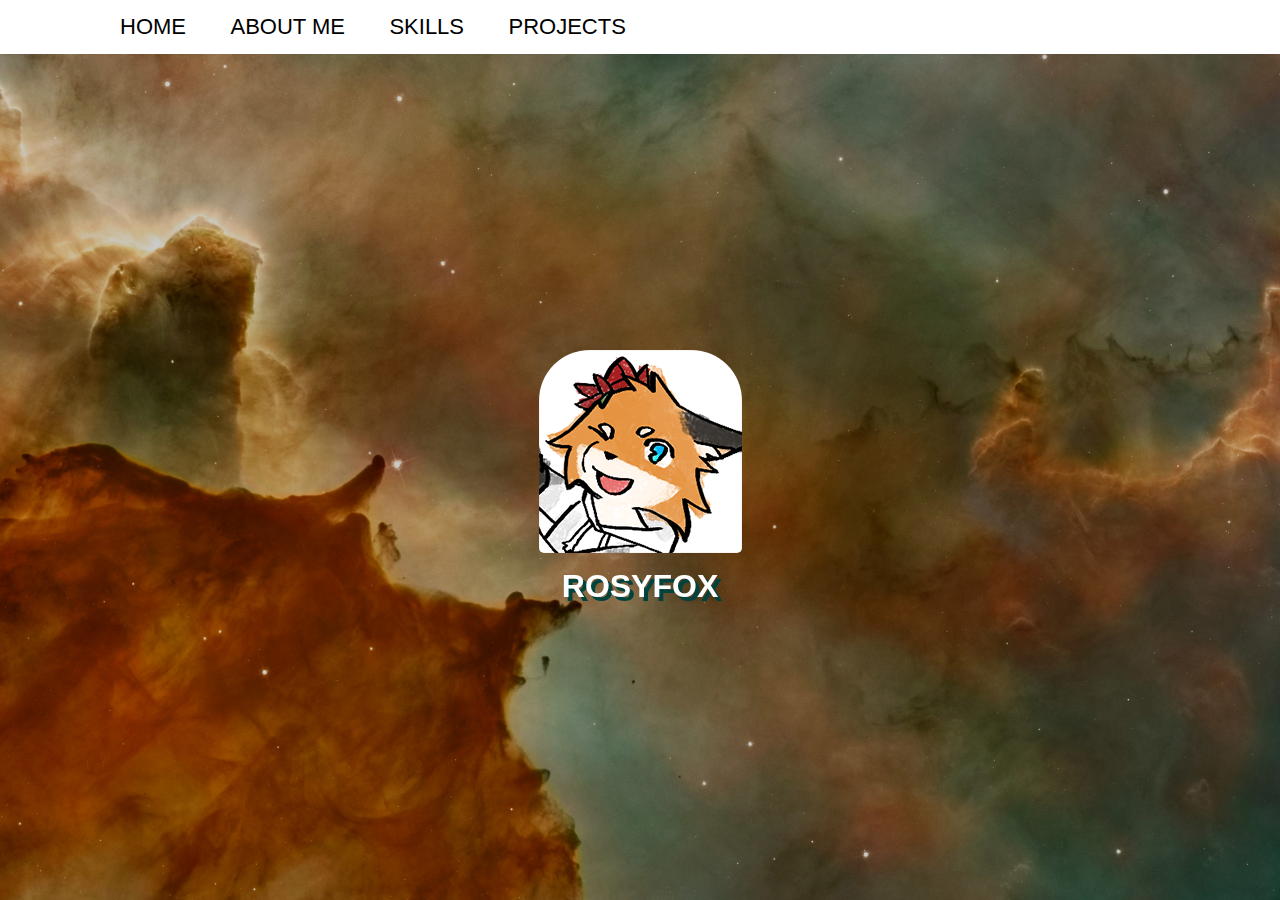
<file: index.html>
<!--test-->
<!DOCTYPE html>
<html lang="en">
    <head>
        <meta charset="UTF-8">
        <meta name="viewport" content="width=device-width, initial-scale=1.0">
        <link href="style.css" rel="stylesheet">
        <title>RosyfoxPortfolio</title>
    </head>
    <body>
        <header class="header">
            <nav class="navbar">
                <a href="index.html">HOME</a>
                <a href="about.html">ABOUT ME</a>
                <a href="skills.html">SKILLS</a>
                <a href="projects.html">PROJECTS</a>
            </nav>
        </header>
        <main>
            <div class="container">
                <div class="frontPage">
                    <div class="frontPageRosy">
                        <img src="assets/FrontPageRosy.png" alt="Rosyfox Image">
                    </div>
                    <div class="line"></div>
                    <div class="heading">
                        <h1>ROSYFOX</h1>
                    </div>
                </div>
            </div>  
        </main>  
    </body>
</html>
</file>
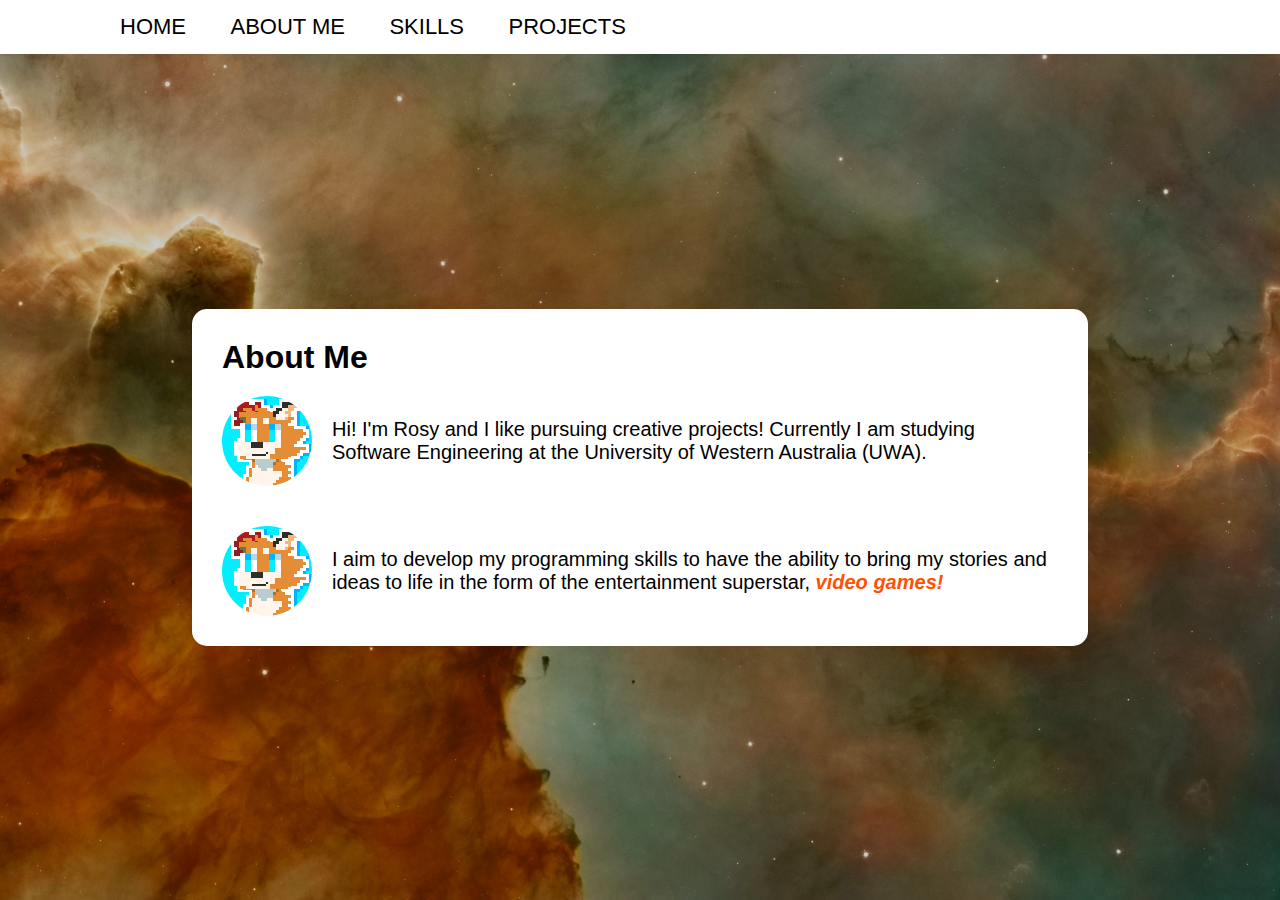
<file: about.html>
<!--test-->
<!DOCTYPE html>
<html lang="en">
    <head>
        <meta charset="UTF-8">
        <meta name="viewport" content="width=device-width, initial-scale=1.0">
        <link href="style.css" rel="stylesheet">
        <title>RosyfoxPortfolio</title>
    </head>
    <body>
        <header class="header">
            <nav class="navbar">
                <a href="index.html">HOME</a>
                <a href="about.html">ABOUT ME</a>
                <a href="skills.html">SKILLS</a>
                <a href="projects.html">PROJECTS</a>
            </nav>
        </header>
        <main>
            <div class="content">
                <h1>About Me</h1>
                <div class="dialogue1">
                    <div class="avatarContainer"><img class="avatar" src="assets/RosyIcon.png" alt="RosyIcon"></div>
                    <div class="text">
                        <p>Hi! I'm Rosy and I like pursuing creative projects! Currently I am
                            studying Software Engineering at the University of Western Australia
                            (UWA).</p>
                    </div>
                </div>
                <div class="dialogue2">
                    <div class="avatarContainer"><img class="avatar" src="assets/RosyIcon.png" alt="RosyIcon"></div>
                    <div class="text">
                        <p>I aim to develop my programming skills to have the ability to bring my
                            stories and ideas to life in the form of the entertainment superstar, <span style="color: rgb(255, 81, 0);font-weight:bold;font-style:italic">video games!</span></p>
                    </div>
                </div>
            </div>
        </main> 
    </body>
</html>
</file>
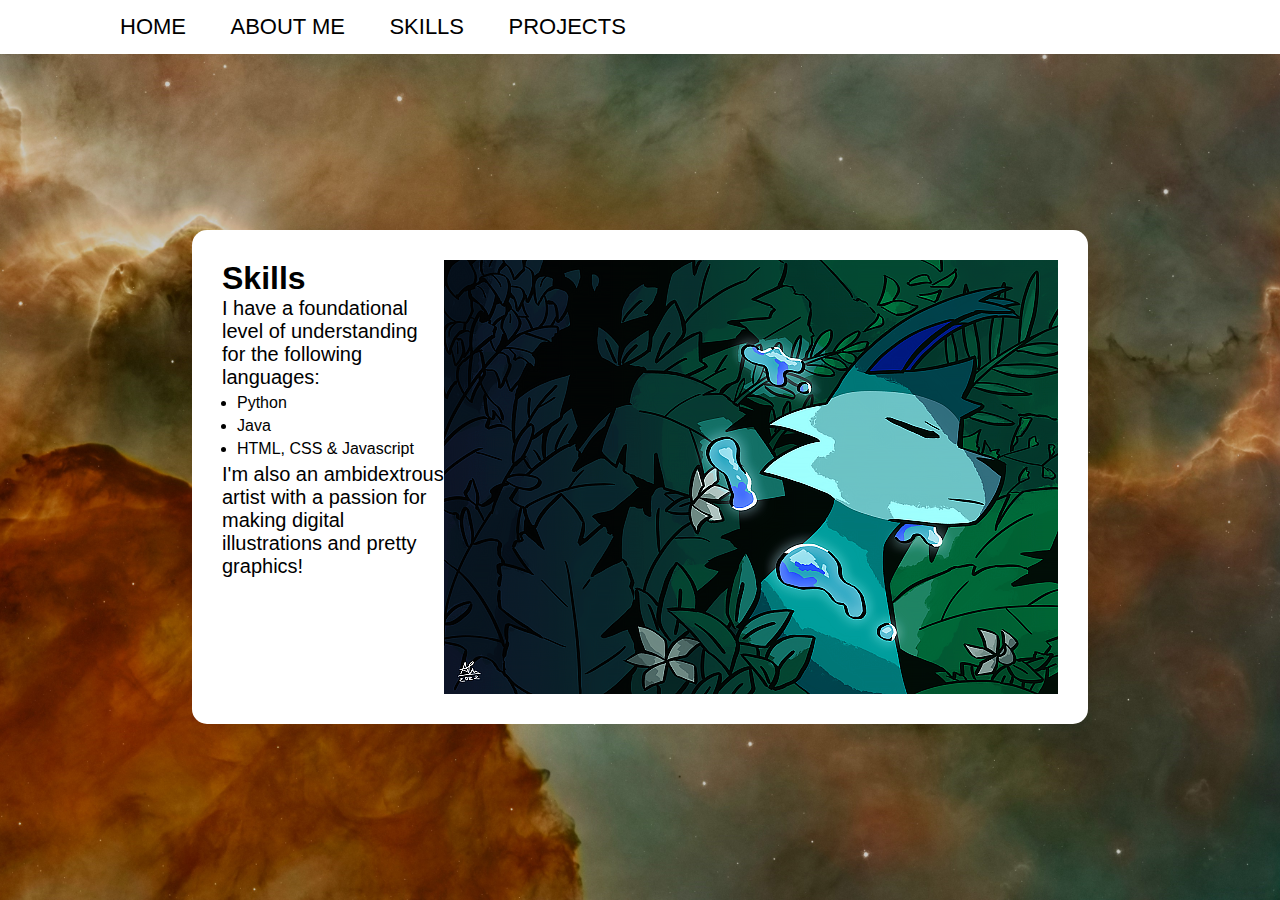
<file: skills copy.html>
<!--test-->
<!DOCTYPE html>
<html lang="en">
    <head>
        <meta charset="UTF-8">
        <meta name="viewport" content="width=device-width, initial-scale=1.0">
        <link href="style.css" rel="stylesheet">
        <title>RosyfoxPortfolio</title>
    </head>
    <body>
        <header class="header">
            <nav class="navbar">
                <a href="index.html">HOME</a>
                <a href="about.html">ABOUT ME</a>
                <a href="skills.html">SKILLS</a>
                <a href="projects.html">PROJECTS</a>
            </nav>
        </header>
        <main>
            <div class="content2">
                <div class ="boxie">
                    <h1>Skills</h1>
                    <p>I have a foundational level of understanding for the following languages:</p>
                    <div class="skillsBox">
                        <ul>
                            <li>Python</li>
                            <li>Java</li>
                            <li>HTML, CSS & Javascript</li>
                        </ul>
                    </div>
                    <p>I'm also an ambidextrous artist with a passion for making digital illustrations and pretty graphics!</p>
                </div>
                <div class="gallery">
                    <img src="assets/placeholder.png">
                </div>
            </div>
        </main>  
    </body>
</html>
</file>
<file: style.css>
body {
    background: url("assets/nebula.jpg");
    background-size: cover;
    background-repeat: no-repeat;
    background-position: center;
    height: 100vh;
    width: 100vw;
    overflow: hidden;
    margin: 0px;
    display: flex;
    flex-direction: column;
    justify-content: center;
    align-items: center;
}

main {
    display: flex;
    justify-content: center;
    align-items: center;
    width: 100%;
    flex-grow: 1;
}

.theBoxie {
    display: flex;
    justify-content: center;
    width: 100%; 
}

.container {
    display: flex;
    justify-content: center;
    align-items: center;
    flex-direction: column;
}

* {
    font-family: sans-serif;
    margin: 0;
    padding: 0;
    box-sizing: border-box;
}

p {
    font-size: 20px;
}

li {
    margin: 5px 0;
}

.header {
    width: 100%;
    padding: 14px 80px;
    background: white;
    display: flex;
    justify-content: space-between;
    align-items: center;
    flex-shrink: 0;
}

.navbar a {
    display: inline-block;
    font-size: 22px;
    color: black;
    text-decoration: none;
    margin-left: 40px;
}

a:hover {
    color: rgb(17, 141, 141);
}

.frontPage img {
    border-radius: 25% 25% 5px 5px;
}

.frontPage {
    padding: 20px;
    display: flex;
    flex-direction: column;
    align-items: center;
    max-width: 800px
}

.line {
    margin-top: 7px;
    margin-bottom: 5px;
    background-color: white;
    height: 3px;
    width: 0;
    animation: lineAnimation 1s forwards;
}

@keyframes lineAnimation {
    from {
        width: 0;
    }
    to {
        width: 350px;
    }
}

.heading {
    color:white;
    filter: drop-shadow(4px 4px rgb(0, 66, 62))
}

.content {
    background-color: white;
    padding: 30px;
    display: flex; 
    flex-direction: column;
    align-items: flex-start;
    max-width: 70%;
    margin: auto;
    border-radius: 15px;
}

.content2 {
    margin: 20px;
    background-color: white;
    padding: 30px;
    display: flex; 
    align-items: flex-start;
    flex-direction: row;
    max-width: 70%;
    border-radius: 15px;
}

img {
    display: block;
}

.avatarContainer {
    width: 90px;
}

.avatar {
    border-radius: 50%;
}

.avatar img{
    border-radius: 50%;
    width: 100%;
    height: 90px;
}

.dialogue1 {
    display: flex;
    align-items: center;
    margin-top: 20px;
    margin-bottom: 20px;
    gap: 20px;
}

.dialogue2 {
    display: flex;
    align-items: center;
    margin-top: 20px;
    gap: 20px;
}

.boxie {
    display: flex;
    flex-direction: column;
}

.contentContainer {
    display: flex;
    flex-direction: column;
    justify-content: space-between;
    align-items: center;
    height: 100%;
    width: 100%;
}

.skillsContent {
    border-radius: 15px;
    background-color: white;
    max-width: 70%;
    margin-top: 0.75rem;
    padding: 30px;
    display: flex;
    flex-direction: column;
    align-items: 70%;
}

.skillsBox {
    margin-left: 15px;
}

#image-track {
    display: flex;
    gap: 4vmin;
    position: absolute;
    top: 70%;
    left: 50%;
    transform: translate(0, -50%);
    user-select: none;
}

#image-track .image{
    cursor: pointer;
    border-radius: 5px;
    width: 40vmin;
    height: 56vmin;
    object-fit: cover;
    object-position: 100% center;
}

.topBox {
    width: 480px;
    margin-bottom: 15px;
}

.demImg1 {
    width: 100%;
    height: 270px;
    border-radius: 15px;
}

.botBox {
    width: 480px;
    margin-top: 10px;
}

.demImg2 {
    width: 100%;
    height: 270px;
    border-radius: 15px;
}

.boxie2 {
    display: flex;
    flex-direction: column;
    margin-left: 30px;
    margin-right: 5px;
}

.words {
    margin-top: 5px;
    margin-left: 2px;
}

.words2 {
    margin-top: 20px;
    margin-left: 2px;
}

.webtoon {
    width: 79px;
    position: relative;
    height: 79px;
}

.webtoon img {
    position: absolute;
    right: 5px;
    bottom: 5px;
}

.webtoonImg {
    width: 100%;
    height: 79px;
}

/* @media (max-width: 600px) {
    .navbar a{
        font-size: 10px;
    }
} */

@media (max-width: 500px) {
    p {
        font-size: 15px;
    }
    
    h1 {
        font-size: 22px;
    }

    /* About Me */
    .avatar {
        height: 65px;
    }

    .content2 {
        flex-direction: column;
        max-width: 80%;
    }

    .dialogue1 {
        align-items: flex-start;
    }

    .dialogue2 {
        align-items: flex-start;
    }

    /* Projects */
    .demImg1 {
        height: 135px;
        width: 240px;
    }

    .demImg2 {
        height: 135px;
        width: 240px;
    }

}

@media (max-width: 350px) {
    p {
        font-size: 13px;
    }
}
</file>
